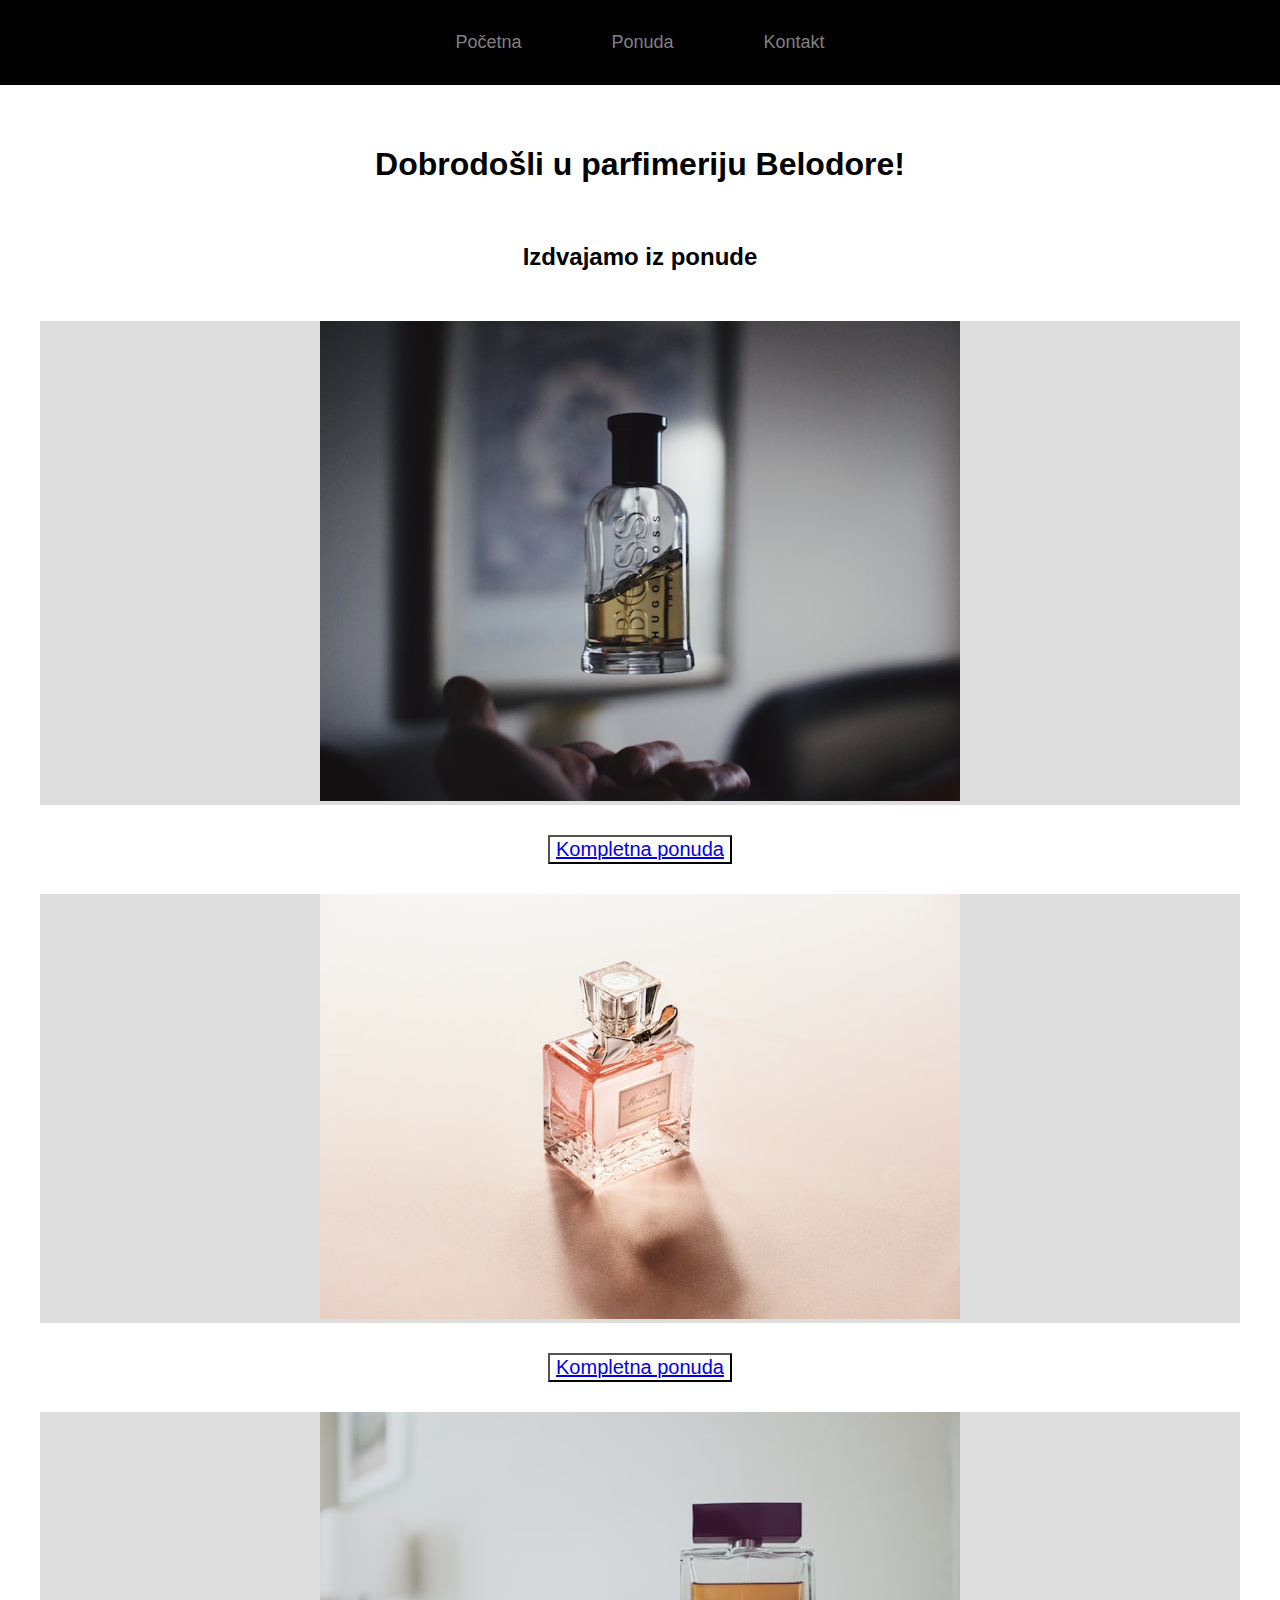
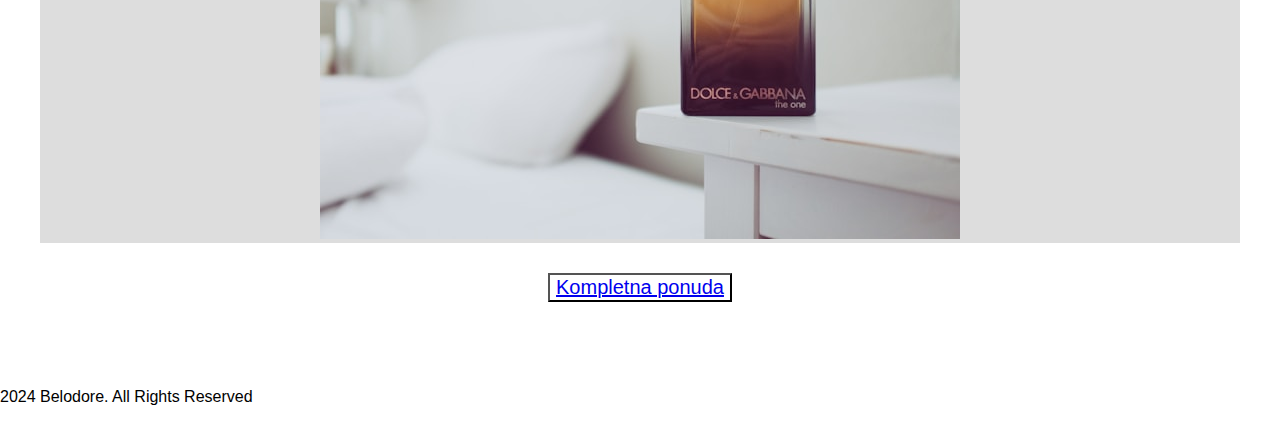
<file: index.html>
<!DOCTYPE html>
<html lang="en">
<head>
    <meta charset="UTF-8">
    <meta name="viewport" content="width=device-width, initial-scale=1.0">
    <link rel="stylesheet" href="style.css">
    <title>Audi </title>
</head>
<body>
    <header>
    <nav class="navbar">
        <ul>
    <li><a href="index.html">Početna</a></li>
    <li><a href="ponuda.html">Ponuda</a></li>
    <li><a href="kontakt.html">Kontakt</a></li>
        </ul>
    </nav>
    </header>
    <main>
        <section class="uvod">
            <h1>Dobrodošli u parfimeriju Belodore!</h1>
            
        </section>
    <section class="galerija">
        <h2>Izdvajamo iz ponude</h2>
        <div class="prikazgalerije">
            <div class="slika1"><img src="slika1.jpg"></div>
            <button class="prvo"><a href="ponuda.html">Kompletna ponuda</a></button>
            <div class="slika2"><img src="slika3.jpg"></div>
            <button class="drugo"><a href="ponuda.html">Kompletna ponuda</a></button>
            <div class="slika3"><img src="slika2.jpg"></div>
            <button class="trece"><a href="ponuda.html">Kompletna ponuda</a></button>
        </div>
    </section>
    </main>

    <footer>
        <p>2024 Belodore. All Rights Reserved</p>
    </footer>

</body>
</html>
</file>
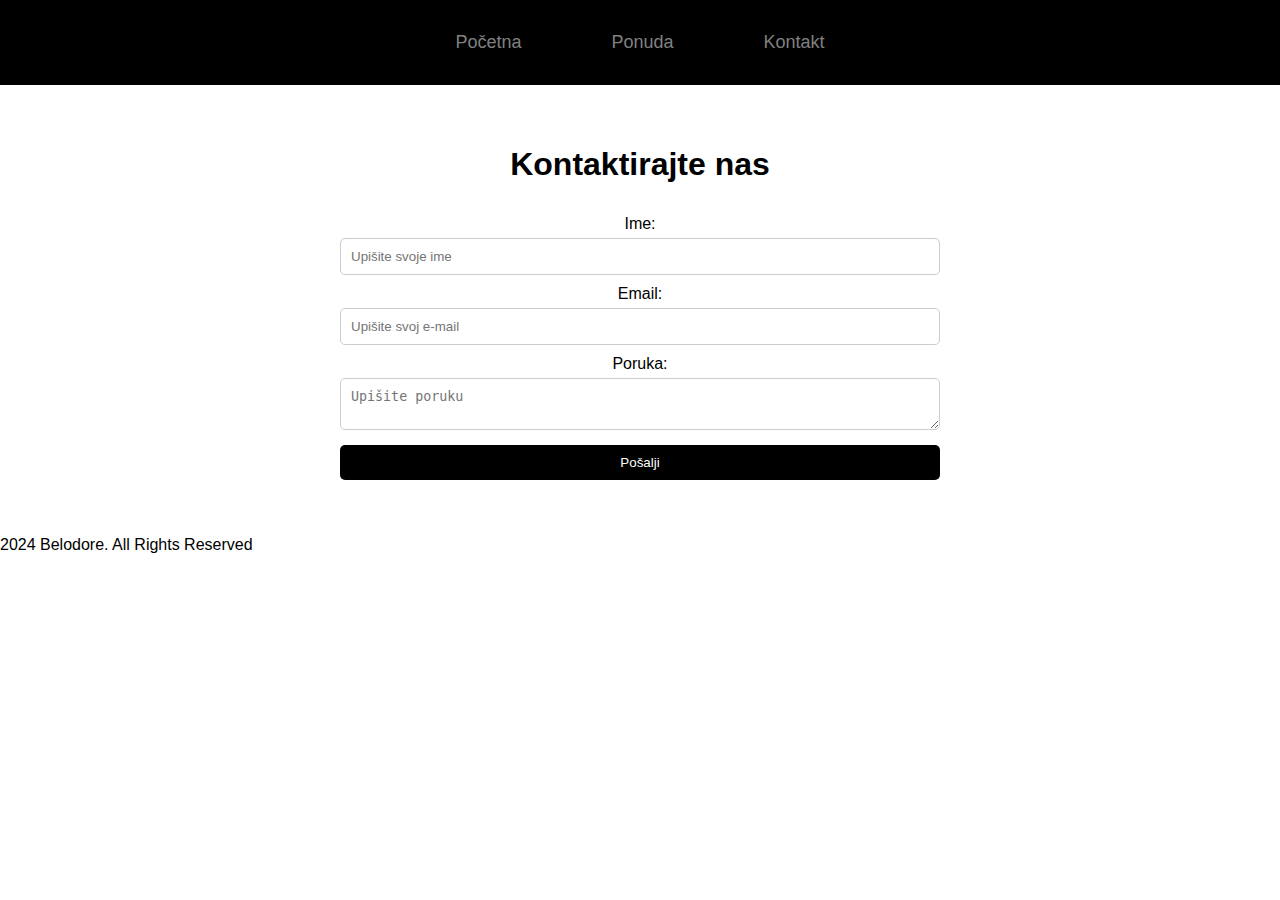
<file: kontakt.html>
<!DOCTYPE html>
<html lang="en">
<head>
    <meta charset="UTF-8">
    <meta name="viewport" content="width=device-width, initial-scale=1.0">
    <link rel="stylesheet" href="style.css">
    <title>Kontakt</title>
</head>

<body>
    <header>
        <nav class="navbar">
            <ul>
        <li><a href="index.html">Početna</a></li>
        <li><a href="ponuda.html">Ponuda</a></li>
        <li><a href="kontakt.html">Kontakt</a></li>
            </ul>
        </nav>
        </header>

        <main>
            <section class="kontaktforma">
                <h1>Kontaktirajte nas</h1>

                <form action="#">
                    <label for="ime">Ime:</label>
                    <input type="text" id="ime" name="ime" placeholder="Upišite svoje ime" required>
                    <label for="ime">Email:</label>
                    <input type="email" id="email" name="email" placeholder="Upišite svoj e-mail" required>
                    <label for="ime">Poruka:</label>
                    <textarea id="poruka" name="poruka" placeholder="Upišite poruku" required></textarea>
                    <button type="Posalji">Pošalji</button>
                </form>

            </section>
        </main>

        <footer>
            <p>2024 Belodore. All Rights Reserved</p>
        </footer>
</body>
</html>
</file>
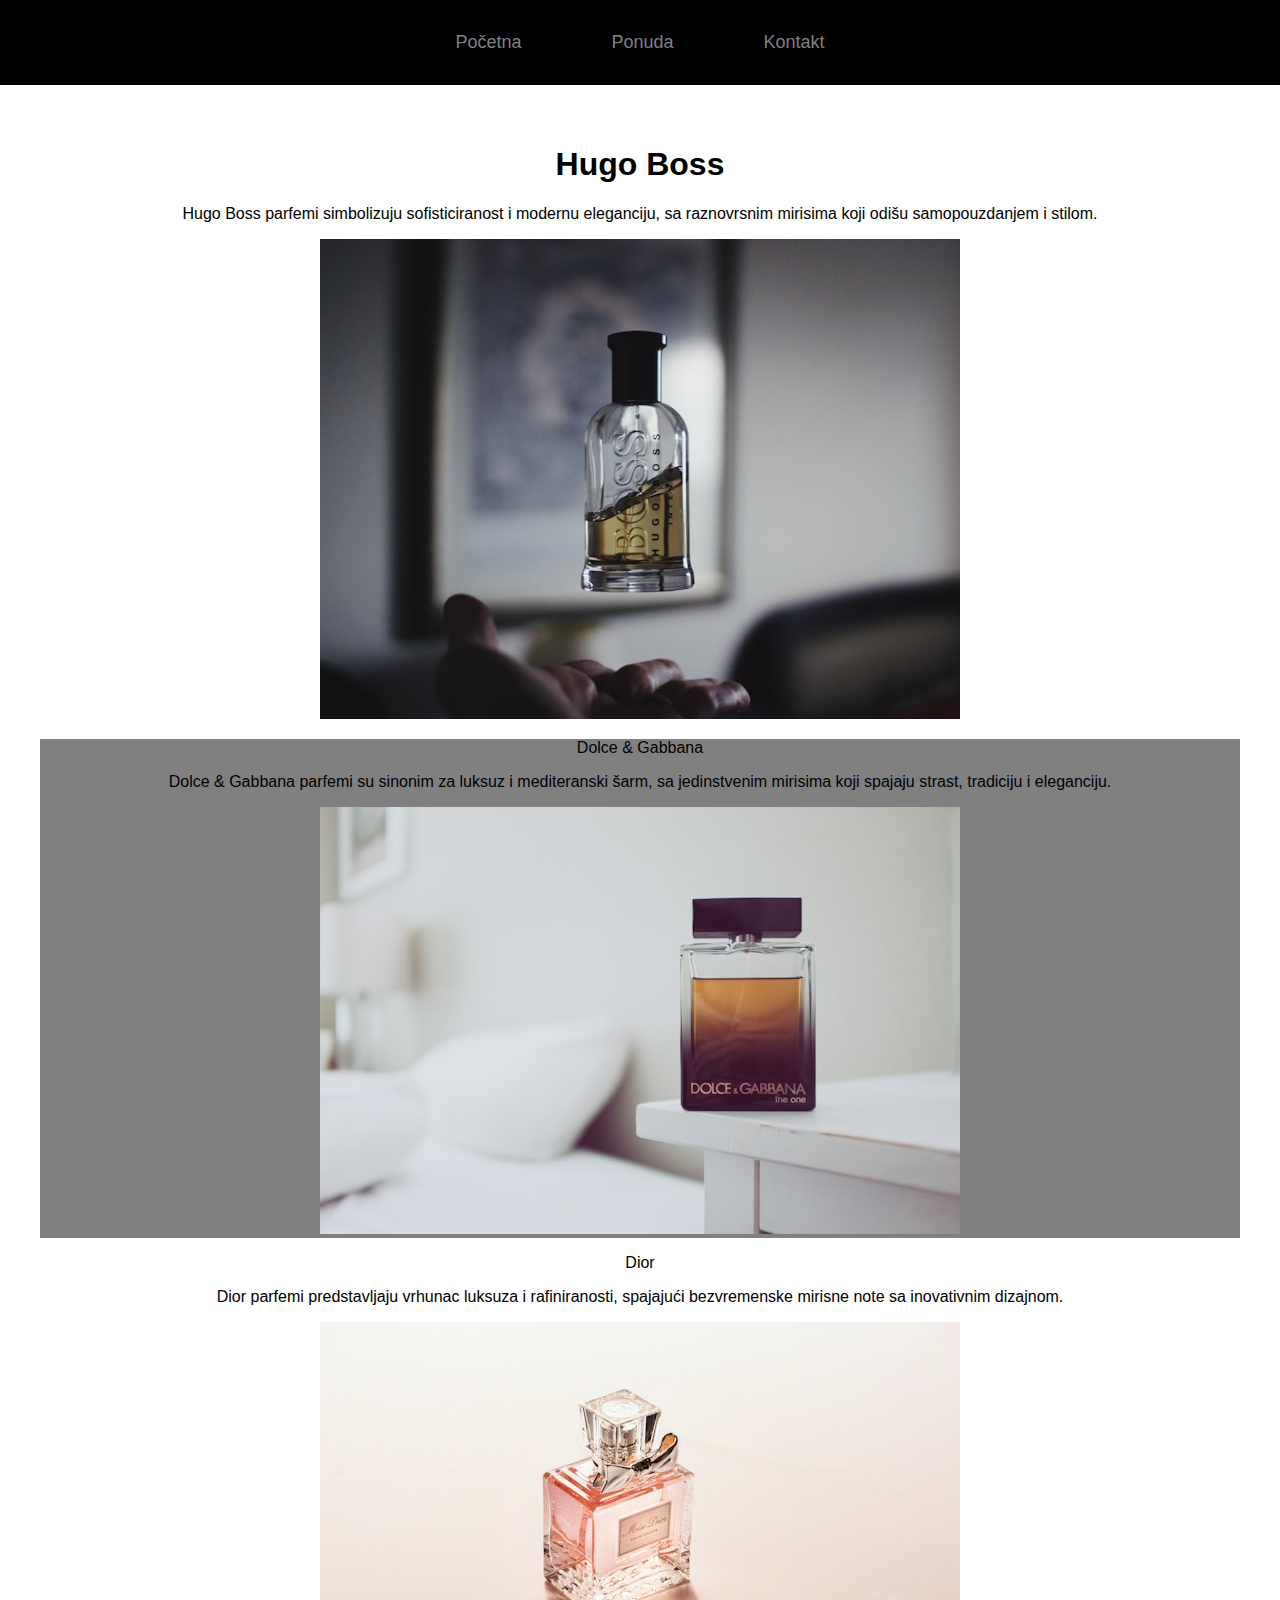
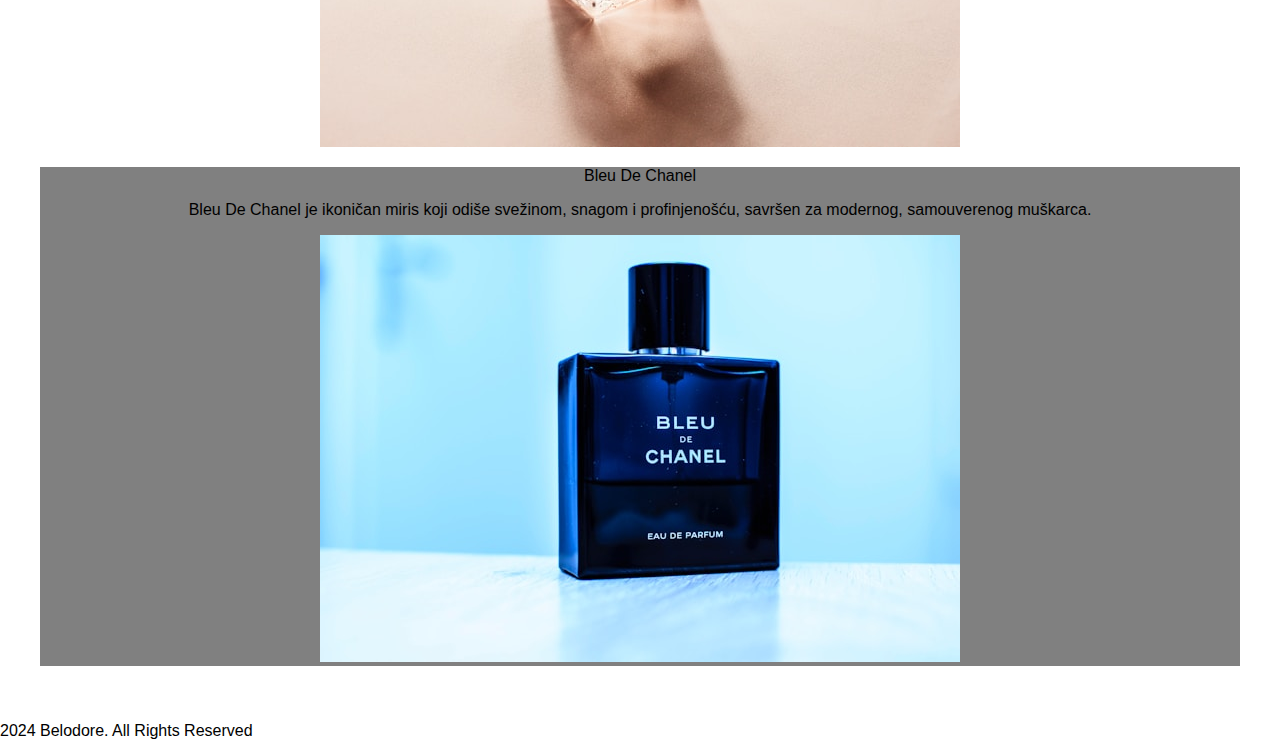
<file: ponuda.html>
<!DOCTYPE html>
<html lang="en">
<head>
    <meta charset="UTF-8">
    <meta name="viewport" content="width=device-width, initial-scale=1.0">
    <link rel="stylesheet" href="style.css">
    <title>Dostupni automobili</title>
</head>     


<body>
    <header>
        <nav class="navbar">
            <ul>
        <li><a href="index.html">Početna</a></li>
        <li><a href="ponuda.html">Ponuda</a></li>
        <li><a href="kontakt.html">Kontakt</a></li>
            </ul>
        </nav>
        </header>


        <main>
            <section class="projekti">
                <h1>Hugo Boss</h1>
                <p></p>
                <div class="projekat1">
                    <p>Hugo Boss parfemi simbolizuju sofisticiranost i modernu eleganciju, sa raznovrsnim mirisima koji odišu samopouzdanjem i stilom.</p>
                    <img src="slika1.jpg">
                </div>

                <div class="projekat2">
                    <p>Dolce & Gabbana</p>
                    <p>Dolce & Gabbana parfemi su sinonim za luksuz i mediteranski šarm, sa jedinstvenim mirisima koji spajaju strast, tradiciju i eleganciju.</p>
                    <img src="slika2.jpg">
                </div>

                <div class="projekat3">
                    <p>Dior</p>
                    <p>Dior parfemi predstavljaju vrhunac luksuza i rafiniranosti, spajajući bezvremenske mirisne note sa inovativnim dizajnom.</p>
                    <img src="slika3.jpg">
                </div>
                
                <div class="projekat4">
                    <p>Bleu De Chanel</p>
                    <p>Bleu De Chanel je ikoničan miris koji odiše svežinom, snagom i profinjenošću, savršen za modernog, samouverenog muškarca.<P>
                    <p></p>
                    <img src="slika4.jpg">
                </div>

            </section>


        </main>
        <footer>
            <p>2024 Belodore. All Rights Reserved</p>
        </footer>

</body>
</html>
</file>
<file: style.css>
body{
    font-family: Arial, Helvetica, sans-serif;
    margin: 0;
    padding: 0;
    box-sizing: border-box;
}

header{
    background-color: black;
    color: white;
    padding: 1rem 0;
    text-align: center;
}

.navbar ul{
    list-style: none;
    display: flex;
    justify-content: center;
    padding: 0;
    text-align: center;
    
}

.navbar ul li{
    margin: 0 45px;
}

.navbar ul li a{
    color: gray;
    text-decoration: none;
    font-size: 18px;
}

.navbar ul li a:hover{
    text-decoration: underline;
    font-size: larger;
    color: white    ;
}

main{
    padding: 40px;
    text-align: center;
}

.uvod h1{
    text-align: center;
    margin-bottom: 40px;
    color:black;
}

.uvod h1:hover{
    color:whitesmoke;
    text-decoration:double;
}

.galerija{
    display: grid;
    grid-template-columns: repeat(3 1fr);
    gap: 30px;
    text-align: center;
    
}

.slika1{
    background-color: #ddd;
    transition: transform 0.5s;
    height: auto;
    max-width: 100%;
    display: block;
    text-align: center;
}

.slika1:hover{
    transform: scale(1.1);
}

.slika2{
    background-color: #ddd;
    transition: transform 0.5s;
    height: auto;
    max-width: 100%;
    display: block;
    text-align: center;
}

.slika2:hover{
    transform: scale(1.1);
}

.slika3{
    background-color: #ddd;
    transition: transform 0.5s;
    height: auto;
    max-width: 100%;
    display: block;
    text-align: center;
}

.slika3:hover{
    transform: scale(1.1);
}

.prvo{
    background-color: white;
    font-size: 20px;
    margin: 30px;
    font-family: 'Gill Sans', 'Gill Sans MT', Calibri, 'Trebuchet MS', sans-serif;
}

.drugo{
    background-color: white;
    font-size: 20px;
    margin: 30px;
    font-family: 'Gill Sans', 'Gill Sans MT', Calibri, 'Trebuchet MS', sans-serif;
}

.trece{
    background-color: white;
    font-size: 20px;
    margin: 30px;
    font-family: 'Gill Sans', 'Gill Sans MT', Calibri, 'Trebuchet MS', sans-serif;
}

.projekat1{
    background-color: white;
    transition: transform 0.5s;
    height: auto;
    width: 100%;
}

.projekat1:hover{
    transform: scale(1.1);
}

.projekat2{
    background-color:gray;
    transition: transform 0.5s;
    height: auto;
    width: 100%;
}

.projekat2:hover{
    transform: scale(1.1);
}

.projekat3{
    background-color: white;
    transition: transform 0.5s;
    height: auto;
    width: 100%;
}

.projekat3:hover{
    transform: scale(1.1);
}

.projekat4{
    background-color: gray;
    transition: transform 0.5s;
    height: auto;
    width: 100%;
}

.projekat4:hover{
    transform: scale(1.1);
}

.kontaktforma{
    max-width: 600px;
    margin: auto;
}

.kontaktforma form{
    display: flex;
    flex-direction: column;
}

.kontaktforma label{
    margin-top: 10px;

}

.kontaktforma input{
    margin-top: 5px;
    padding: 10px;
    border: 1px solid #ccc;
    border-radius: 5px;
    background-color: white;
}

.kontaktforma textarea{
    margin-top: 5px;
    padding: 10px;
    border: 1px solid #ccc;
    border-radius: 5px;
    background-color: white;
}

.kontaktforma button{
    margin-top: 15px;
    padding: 10px;
    background-color: black;
    color: white;
    border: none;
    border-radius: 5px;
    cursor: pointer;
}

.kontaktforma button:hover{
    background-color: lightgray;
}

@media screen and(max-width:768px){
    body{font-size: 16px;
    margin:10px;
}

img{
    display: block;
}
}
</file>
